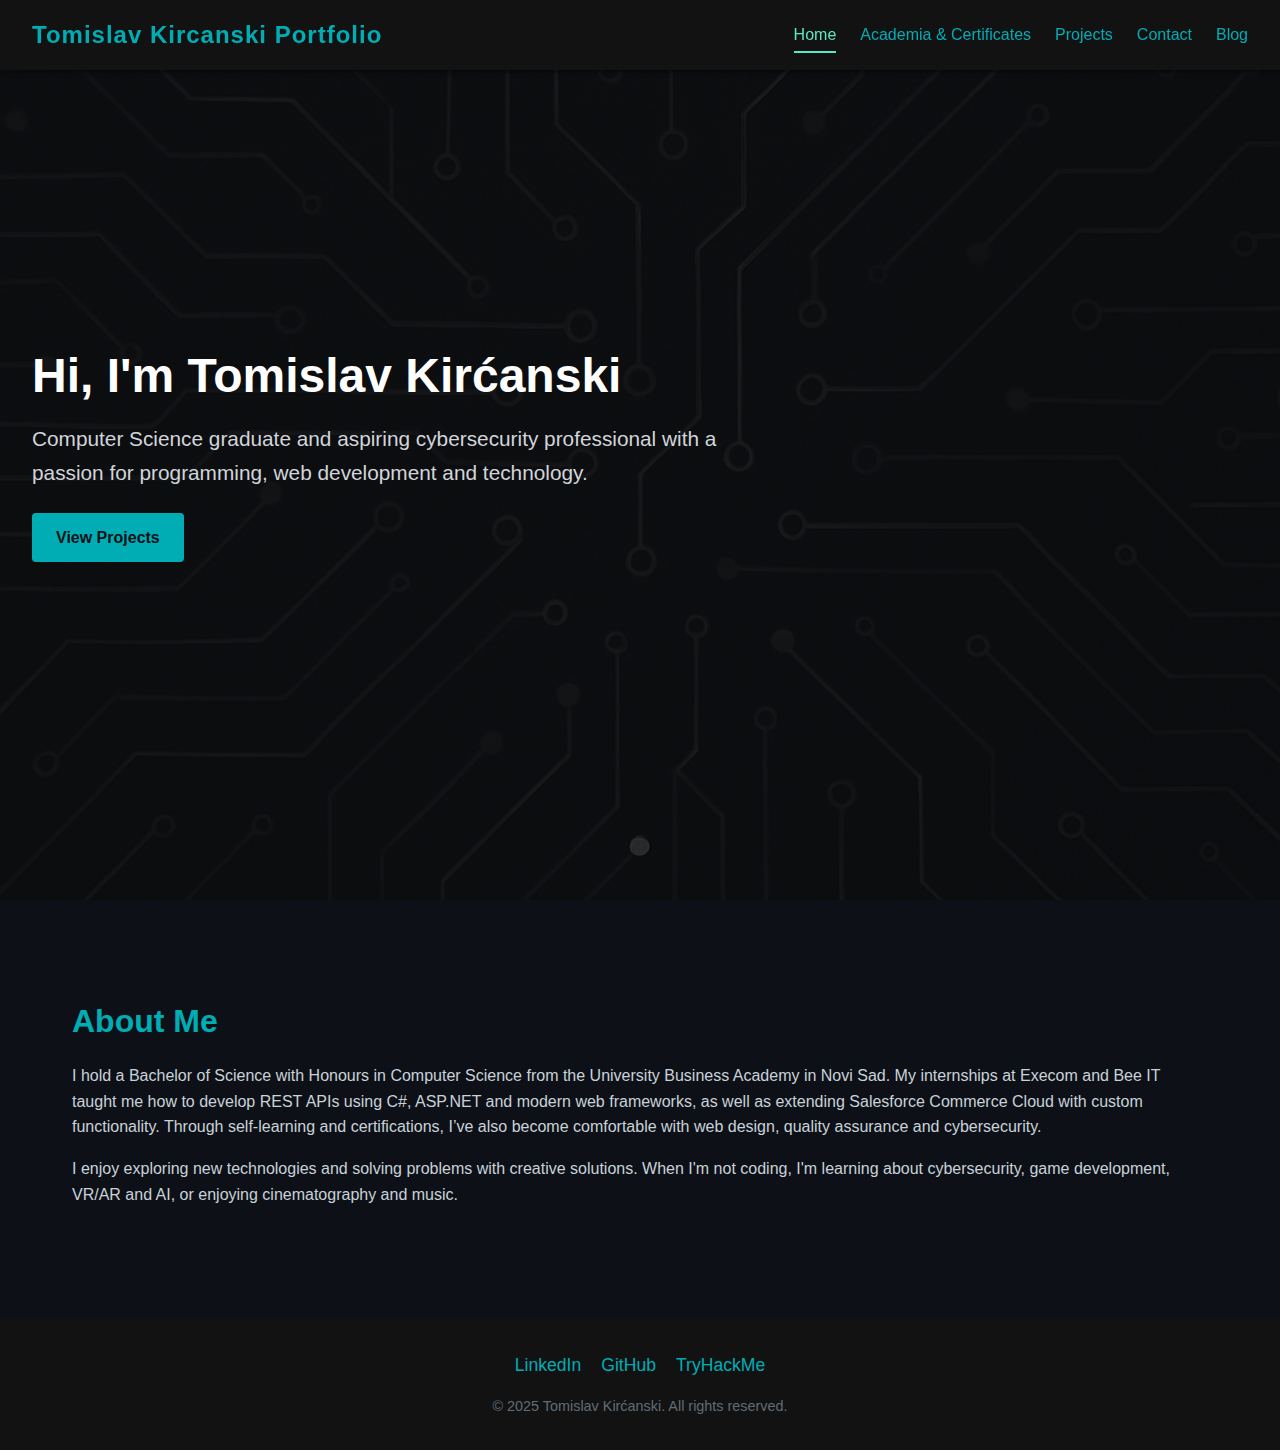
<file: index.html>
<!DOCTYPE html>
<html lang="en">
  <head>
    <meta charset="UTF-8" />
    <meta name="viewport" content="width=device-width, initial-scale=1.0" />
    <title>Tomislav Kirćanski | Portfolio</title>
    <link rel="stylesheet" href="assets/css/style.css" />
  </head>
  <body>
    <header>
      <div class="logo">Tomislav Kircanski Portfolio</div>
      <nav>
        <ul>
          <li><a href="index.html">Home</a></li>
          <li><a href="academia.html">Academia &amp; Certificates</a></li>
          <li><a href="projects.html">Projects</a></li>
          <li><a href="contact.html">Contact</a></li
          <li><a href="https://asdfsdfsd98.github.io/blog" target="_blank" rel="noopener noreferrer">Blog</a></li>
        </ul>
      </nav>
    </header>
    <section class="hero">
      <div class="hero-content">
        <h1>Hi, I'm Tomislav Kirćanski</h1>
        <p>
          Computer Science graduate and aspiring cybersecurity professional with a passion for programming, web
          development and technology.
        </p>
        <a href="projects.html" class="button">View Projects</a>
      </div>
    </section>
    <section class="section">
      <h2>About Me</h2>
      <p>
        I hold a Bachelor of Science with Honours in Computer Science from the University Business Academy in Novi
        Sad. My internships at Execom and Bee IT taught me how to develop REST APIs using C#, ASP.NET and modern web
        frameworks, as well as extending Salesforce Commerce Cloud with custom functionality. Through self‑learning and
        certifications, I’ve also become comfortable with web design, quality assurance and cybersecurity.
      </p>
      <p>
        I enjoy exploring new technologies and solving problems with creative solutions. When I'm not coding, I'm
        learning about cybersecurity, game development, VR/AR and AI, or enjoying cinematography and music.
      </p>
    </section>
    <footer>
      <div class="social-links">
        <a
          href="https://www.linkedin.com/in/tomislav-kir%C4%87anski/"
          target="_blank"
          rel="noopener noreferrer"
          >LinkedIn</a
        >
        <a href="https://github.com/asdfsdfsd98" target="_blank" rel="noopener noreferrer">GitHub</a>
        <a href="https://tryhackme.com/p/asdfsdfsd98" target="_blank" rel="noopener noreferrer"
          >TryHackMe</a
        >
      </div>
      <p>&copy; 2025 Tomislav Kirćanski. All rights reserved.</p>
    </footer>
    <script src="assets/js/script.js"></script>
  </body>
</html>
</file>
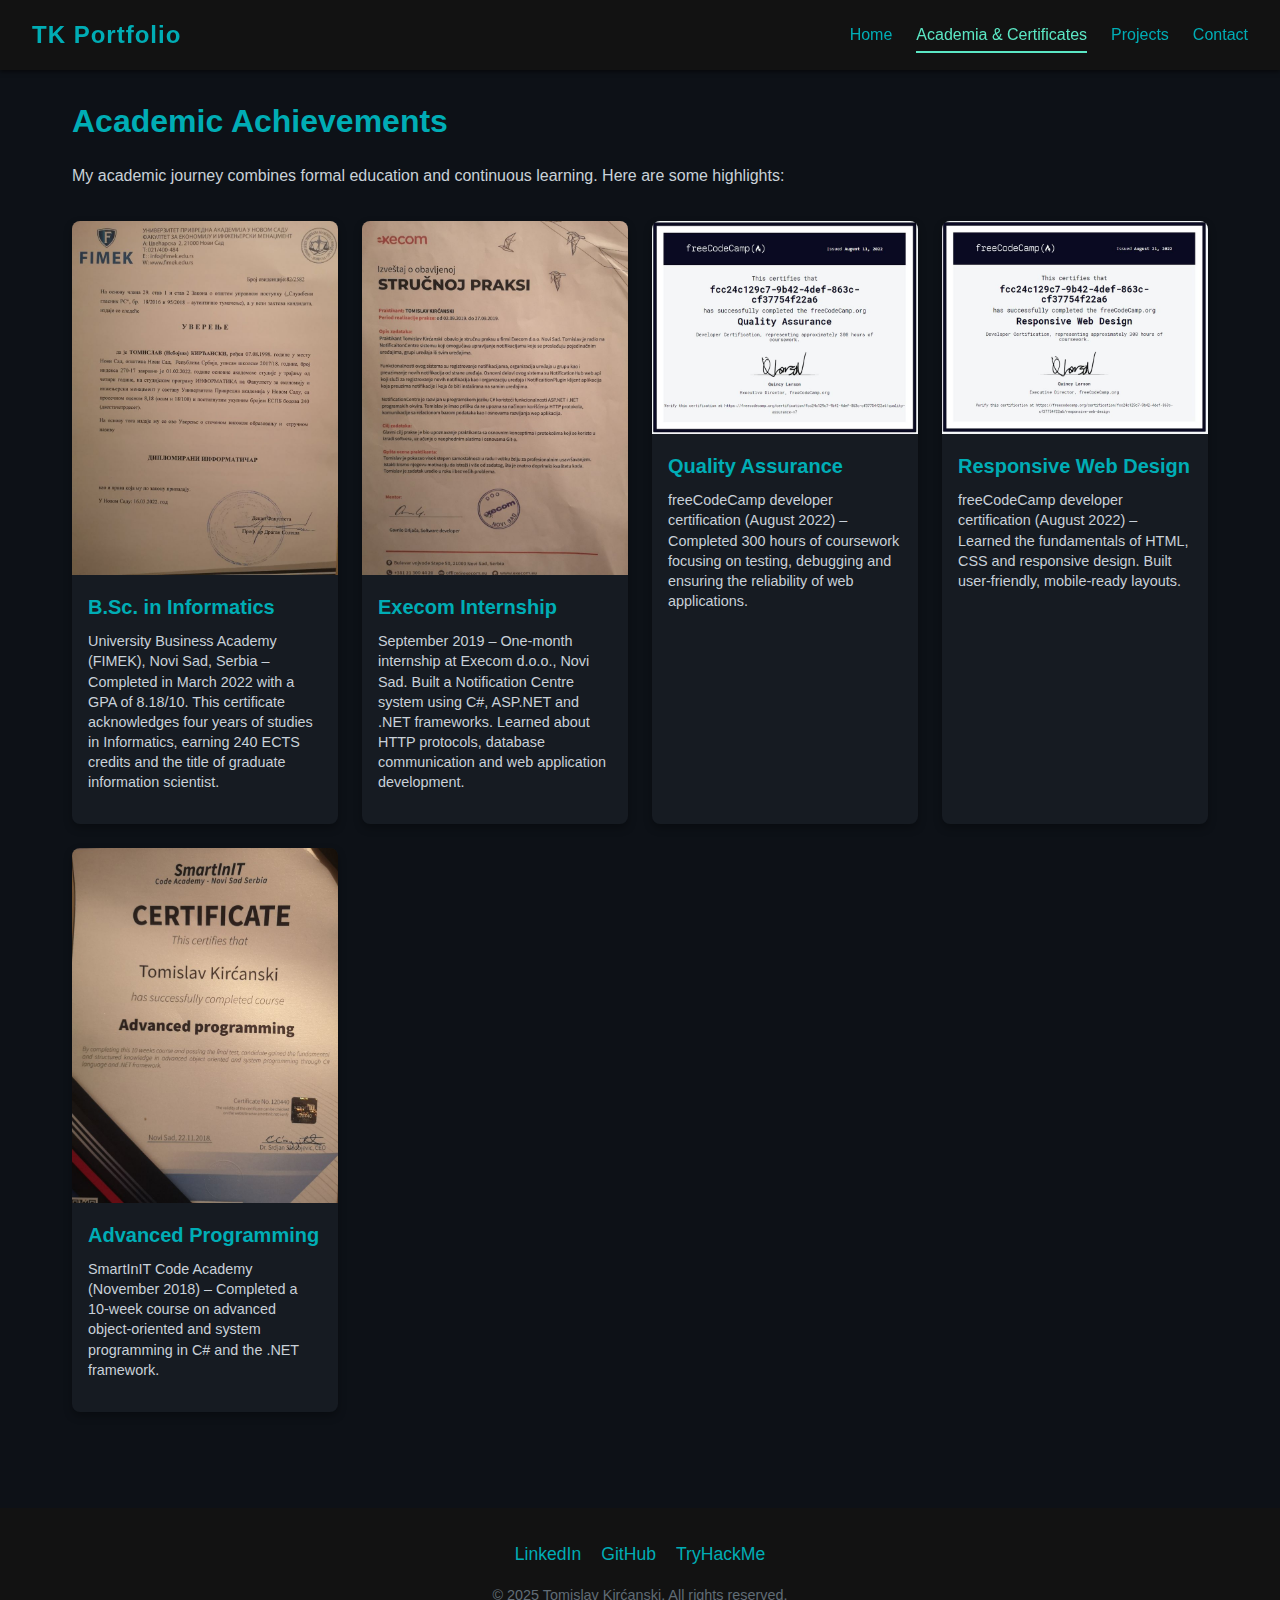
<file: academia.html>
<!DOCTYPE html>
<html lang="en">
  <head>
    <meta charset="UTF-8" />
    <meta name="viewport" content="width=device-width, initial-scale=1.0" />
    <title>Academia &amp; Certificates | Tomislav Kirćanski</title>
    <link rel="stylesheet" href="assets/css/style.css" />
  </head>
  <body>
    <header>
      <div class="logo">TK Portfolio</div>
      <nav>
        <ul>
          <li><a href="index.html">Home</a></li>
          <li><a href="academia.html">Academia &amp; Certificates</a></li>
          <li><a href="projects.html">Projects</a></li>
          <li><a href="contact.html">Contact</a></li>
        </ul>
      </nav>
    </header>
    <section class="section">
      <h2>Academic Achievements</h2>
      <p>
        My academic journey combines formal education and continuous learning. Here are some highlights:
      </p>
      <div class="cards">
        <div class="card">
          <img src="assets/images/bsc_computer_science.jpg" alt="B.Sc. Certificate" />
          <div class="card-body">
            <h3>B.Sc. in Informatics</h3>
            <p>
              University Business Academy (FIMEK), Novi Sad, Serbia – Completed in March 2022 with a GPA of 8.18/10.
              This certificate acknowledges four years of studies in Informatics, earning 240 ECTS credits and the
              title of graduate information scientist.
            </p>
          </div>
        </div>
        <div class="card">
          <img src="assets/images/execom_internship.jpg" alt="Execom Internship" />
          <div class="card-body">
            <h3>Execom Internship</h3>
            <p>
              September 2019 – One‑month internship at Execom d.o.o., Novi Sad. Built a Notification Centre system
              using C#, ASP.NET and .NET frameworks. Learned about HTTP protocols, database communication and web
              application development.
            </p>
          </div>
        </div>
        <div class="card">
          <img src="assets/images/freecodecamp_qa_certificate.jpg" alt="freeCodeCamp Quality Assurance" />
          <div class="card-body">
            <h3>Quality Assurance</h3>
            <p>
              freeCodeCamp developer certification (August 2022) – Completed 300 hours of coursework focusing on
              testing, debugging and ensuring the reliability of web applications.
            </p>
          </div>
        </div>
        <div class="card">
          <img
            src="assets/images/responisve_web_design.jpg"
            alt="freeCodeCamp Responsive Web Design"
          />
          <div class="card-body">
            <h3>Responsive Web Design</h3>
            <p>
              freeCodeCamp developer certification (August 2022) – Learned the fundamentals of HTML, CSS and responsive
              design. Built user‑friendly, mobile‑ready layouts.
            </p>
          </div>
        </div>
        <div class="card">
          <img src="assets/images/smartinit_certificate.jpg" alt="SmartInIT Certificate" />
          <div class="card-body">
            <h3>Advanced Programming</h3>
            <p>
              SmartInIT Code Academy (November 2018) – Completed a 10‑week course on advanced object‑oriented and
              system programming in C# and the .NET framework.
            </p>
          </div>
        </div>
      </div>
    </section>
    <footer>
      <div class="social-links">
        <a
          href="https://www.linkedin.com/in/tomislav-kir%C4%87anski/"
          target="_blank"
          rel="noopener noreferrer"
          >LinkedIn</a
        >
        <a href="https://github.com/" target="_blank" rel="noopener noreferrer">GitHub</a>
        <a href="https://tryhackme.com/p/asdfsdfsd98" target="_blank" rel="noopener noreferrer"
          >TryHackMe</a
        >
      </div>
      <p>&copy; 2025 Tomislav Kirćanski. All rights reserved.</p>
    </footer>
    <script src="assets/js/script.js"></script>
  </body>
</html>
</file>
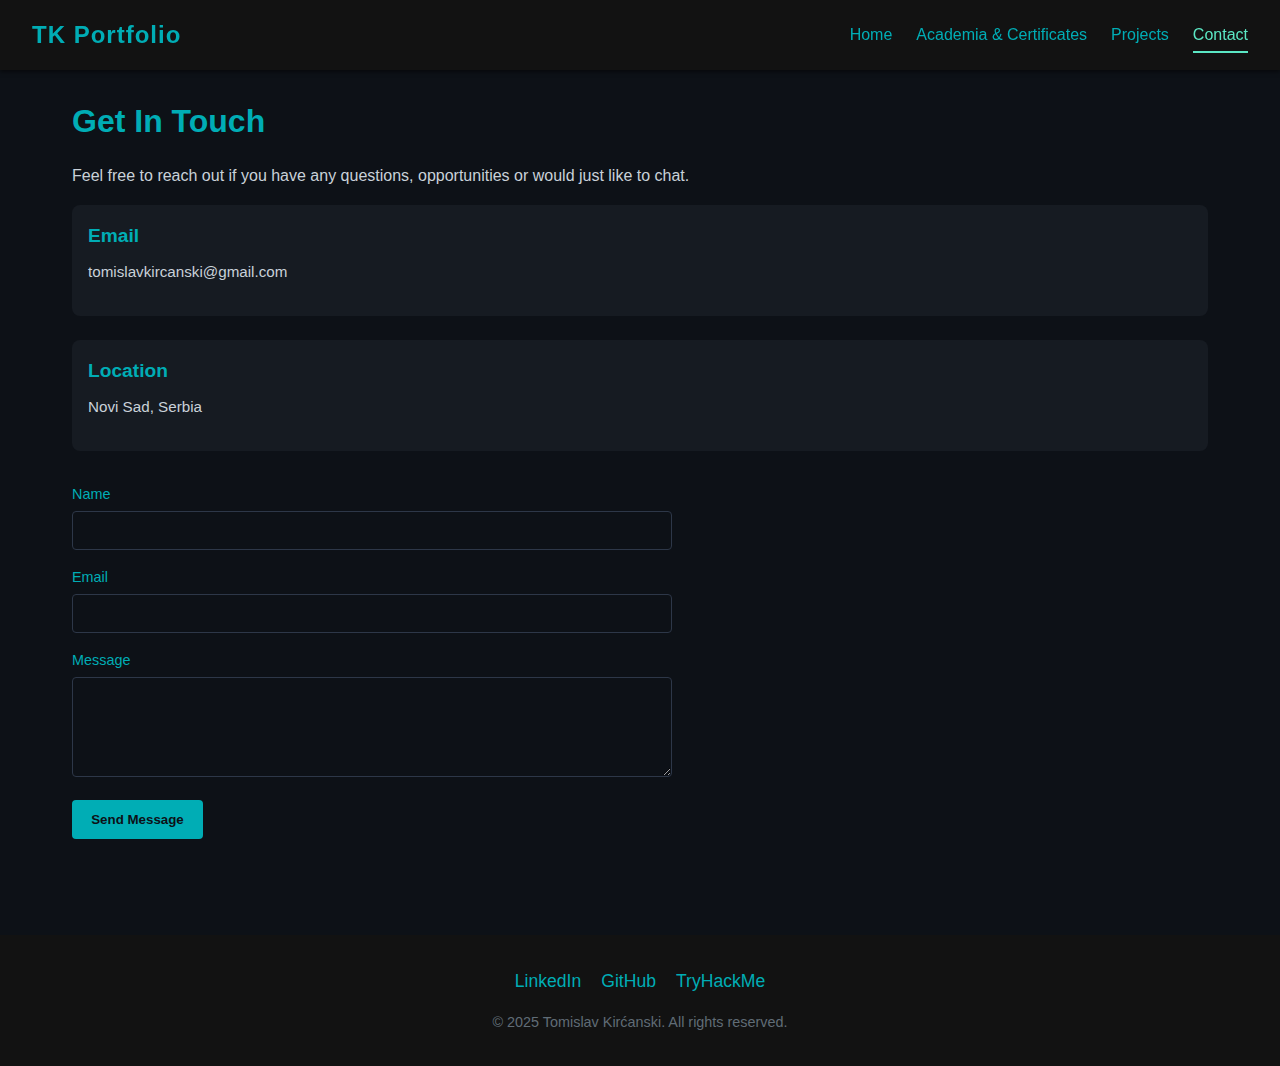
<file: contact.html>
<!DOCTYPE html>
<html lang="en">
  <head>
    <meta charset="UTF-8" />
    <meta name="viewport" content="width=device-width, initial-scale=1.0" />
    <title>Contact | Tomislav Kirćanski</title>
    <link rel="stylesheet" href="assets/css/style.css" />
  </head>
  <body>
    <header>
      <div class="logo">TK Portfolio</div>
      <nav>
        <ul>
          <li><a href="index.html">Home</a></li>
          <li><a href="academia.html">Academia &amp; Certificates</a></li>
          <li><a href="projects.html">Projects</a></li>
          <li><a href="contact.html">Contact</a></li>
        </ul>
      </nav>
    </header>
    <section class="section">
      <h2>Get In Touch</h2>
      <p>Feel free to reach out if you have any questions, opportunities or would just like to chat.</p>
      <div class="contact-container">
        <div class="contact-item">
          <h3>Email</h3>
          <p>
            <a href="mailto:tomislavkircanski@gmail.com" target="_blank"
              >tomislavkircanski@gmail.com</a
            >
          </p>
        </div>
        <div class="contact-item">
          <h3>Location</h3>
          <p>Novi Sad, Serbia</p>
        </div>
      </div>
      <div class="form-container">
        <form action="mailto:tomislavkircanski@gmail.com" method="post" enctype="text/plain">
          <label for="name">Name</label>
          <input type="text" id="name" name="name" required />
          <label for="email">Email</label>
          <input type="email" id="email" name="email" required />
          <label for="message">Message</label>
          <textarea id="message" name="message" rows="5" required></textarea>
          <button type="submit">Send Message</button>
        </form>
      </div>
    </section>
    <footer>
      <div class="social-links">
        <a
          href="https://www.linkedin.com/in/tomislav-kir%C4%87anski/"
          target="_blank"
          rel="noopener noreferrer"
          >LinkedIn</a
        >
        <a href="https://github.com/asdfsdfsd98" target="_blank" rel="noopener noreferrer">GitHub</a>
        <a href="https://tryhackme.com/p/asdfsdfsd98" target="_blank" rel="noopener noreferrer"
          >TryHackMe</a
        >
      </div>
      <p>&copy; 2025 Tomislav Kirćanski. All rights reserved.</p>
    </footer>
    <script src="assets/js/script.js"></script>
  </body>
</html>
</file>
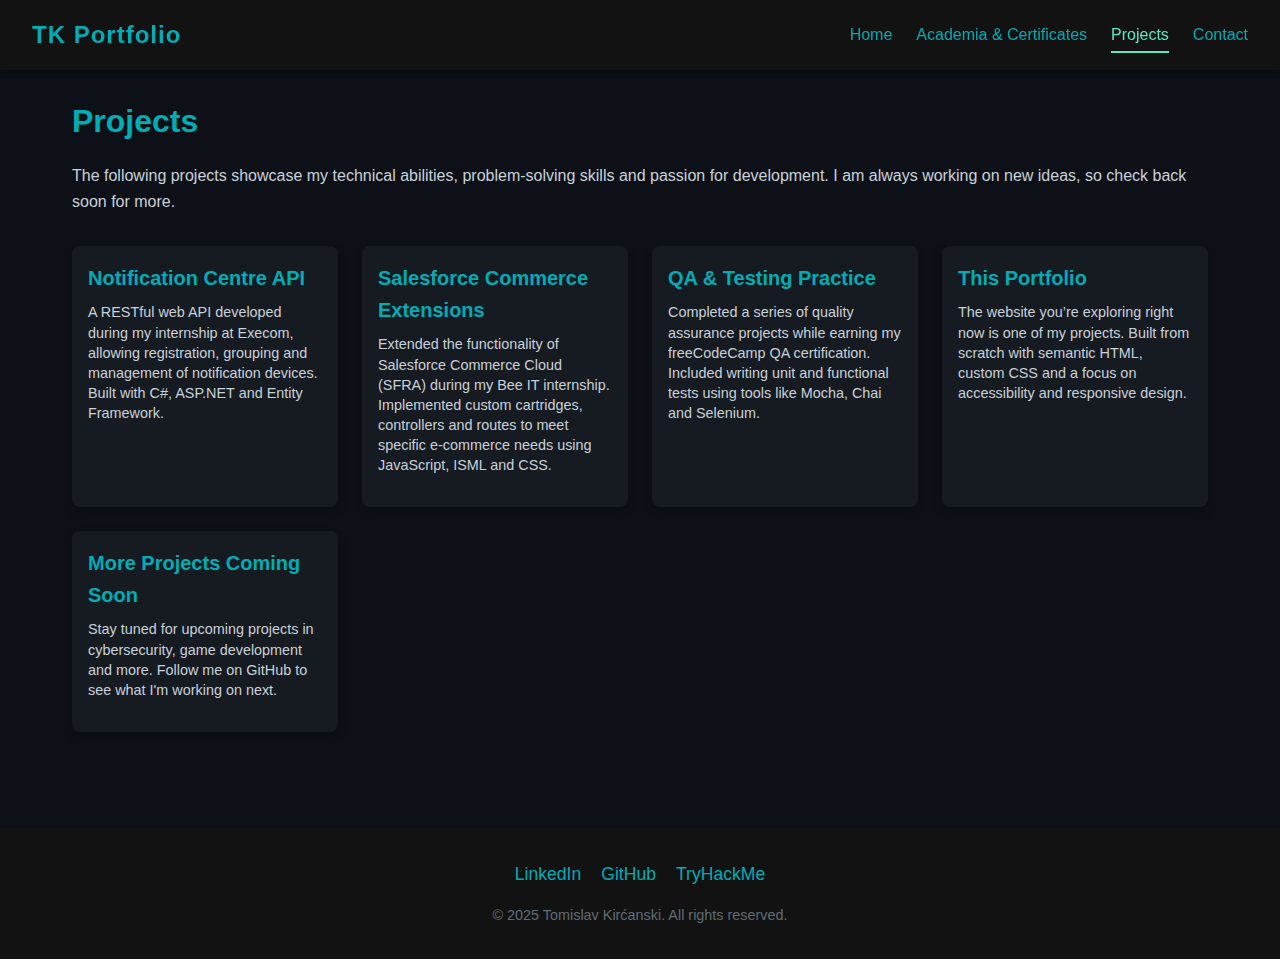
<file: projects.html>
<!DOCTYPE html>
<html lang="en">
  <head>
    <meta charset="UTF-8" />
    <meta name="viewport" content="width=device-width, initial-scale=1.0" />
    <title>Projects | Tomislav Kirćanski</title>
    <link rel="stylesheet" href="assets/css/style.css" />
  </head>
  <body>
    <header>
      <div class="logo">TK Portfolio</div>
      <nav>
        <ul>
          <li><a href="index.html">Home</a></li>
          <li><a href="academia.html">Academia &amp; Certificates</a></li>
          <li><a href="projects.html">Projects</a></li>
          <li><a href="contact.html">Contact</a></li>
        </ul>
      </nav>
    </header>
    <section class="section">
      <h2>Projects</h2>
      <p>
        The following projects showcase my technical abilities, problem‑solving skills and passion for development. I
        am always working on new ideas, so check back soon for more.
      </p>
      <div class="cards">
        <div class="card">
          <div class="card-body">
            <h3>Notification Centre API</h3>
            <p>
              A RESTful web API developed during my internship at Execom, allowing registration, grouping and
              management of notification devices. Built with C#, ASP.NET and Entity Framework.
            </p>
          </div>
        </div>
        <div class="card">
          <div class="card-body">
            <h3>Salesforce Commerce Extensions</h3>
            <p>
              Extended the functionality of Salesforce Commerce Cloud (SFRA) during my Bee IT internship. Implemented
              custom cartridges, controllers and routes to meet specific e‑commerce needs using JavaScript, ISML and
              CSS.
            </p>
          </div>
        </div>
        <div class="card">
          <div class="card-body">
            <h3>QA &amp; Testing Practice</h3>
            <p>
              Completed a series of quality assurance projects while earning my freeCodeCamp QA certification.
              Included writing unit and functional tests using tools like Mocha, Chai and Selenium.
            </p>
          </div>
        </div>
        <div class="card">
          <div class="card-body">
            <h3>This Portfolio</h3>
            <p>
              The website you’re exploring right now is one of my projects. Built from scratch with semantic HTML,
              custom CSS and a focus on accessibility and responsive design.
            </p>
          </div>
        </div>
        <div class="card">
          <div class="card-body">
            <h3>More Projects Coming Soon</h3>
            <p>
              Stay tuned for upcoming projects in cybersecurity, game development and more. Follow me on GitHub to
              see what I'm working on next.
            </p>
          </div>
        </div>
      </div>
    </section>
    <footer>
      <div class="social-links">
        <a
          href="https://www.linkedin.com/in/tomislav-kir%C4%87anski/"
          target="_blank"
          rel="noopener noreferrer"
          >LinkedIn</a
        >
        <a href="https://github.com/asdfsdfsd98" target="_blank" rel="noopener noreferrer">GitHub</a>
        <a href="https://tryhackme.com/p/asdfsdfsd98" target="_blank" rel="noopener noreferrer"
          >TryHackMe</a
        >
      </div>
      <p>&copy; 2025 Tomislav Kirćanski. All rights reserved.</p>
    </footer>
    <script src="assets/js/script.js"></script>
  </body>
</html>
</file>
<file: assets/css/style.css>
/* Global Styles */
* {
  margin: 0;
  padding: 0;
  box-sizing: border-box;
}

body {
  font-family: Arial, Helvetica, sans-serif;
  background-color: #0D1117;
  color: #E5E5E5;
  line-height: 1.6;
  scroll-behavior: smooth;
}

a {
  color: #00ADB5;
  text-decoration: none;
  transition: color 0.3s ease;
}

a:hover {
  color: #5BE7C4;
}

/* Header */
header {
  background-color: #121212;
  padding: 1rem 2rem;
  position: fixed;
  width: 100%;
  top: 0;
  left: 0;
  z-index: 1000;
  display: flex;
  justify-content: space-between;
  align-items: center;
  box-shadow: 0 2px 4px rgba(0, 0, 0, 0.5);
}

header .logo {
  font-size: 1.5rem;
  font-weight: bold;
  color: #00ADB5;
  letter-spacing: 1px;
}

header nav ul {
  list-style: none;
  display: flex;
  gap: 1.5rem;
}

header nav ul li a {
  font-size: 1rem;
  padding: 0.5rem 0;
  border-bottom: 2px solid transparent;
}

header nav ul li a.active {
  color: #5BE7C4;
  border-bottom: 2px solid #5BE7C4;
}

/* Section */
.section {
  padding: 6rem 2rem 3rem;
  max-width: 1200px;
  margin: 0 auto;
}

.section h2 {
  font-size: 2rem;
  margin-bottom: 1rem;
  color: #00ADB5;
}

.section p {
  margin-bottom: 1rem;
  color: #C9D1D9;
}

/* Hero Section */
.hero {
  display: flex;
  flex-direction: column;
  align-items: flex-start;
  justify-content: center;
  min-height: 100vh;
  background: url('../images/hero_background.png') center/cover no-repeat;
  position: relative;
  padding: 0 2rem;
}

.hero::before {
  content: '';
  position: absolute;
  top: 0;
  left: 0;
  right: 0;
  bottom: 0;
  background-color: rgba(0, 0, 0, 0.5);
}

.hero-content {
  position: relative;
  z-index: 1;
  max-width: 700px;
}

.hero h1 {
  font-size: 3rem;
  margin-bottom: 0.5rem;
  color: #FFFFFF;
}

.hero p {
  font-size: 1.3rem;
  color: #D1D5DB;
  margin-bottom: 1.5rem;
}

.button {
  display: inline-block;
  background-color: #00ADB5;
  color: #0D1117;
  padding: 0.75rem 1.5rem;
  border-radius: 4px;
  font-weight: bold;
  transition: background 0.3s ease;
}

.button:hover {
  background-color: #5BE7C4;
}

/* Cards */
.cards {
  display: grid;
  grid-template-columns: repeat(auto-fit, minmax(250px, 1fr));
  gap: 1.5rem;
  margin-top: 2rem;
}

.card {
  background-color: #161B22;
  border-radius: 8px;
  overflow: hidden;
  box-shadow: 0 4px 8px rgba(0, 0, 0, 0.3);
  transition: transform 0.3s ease;
}

.card:hover {
  transform: translateY(-5px);
}

.card img {
  width: 100%;
  display: block;
}

.card-body {
  padding: 1rem;
}

.card-body h3 {
  font-size: 1.25rem;
  margin-bottom: 0.5rem;
  color: #00ADB5;
}

.card-body p {
  font-size: 0.9rem;
  color: #C9D1D9;
  line-height: 1.4;
}

/* Contact */
.contact-container {
  display: flex;
  flex-direction: column;
  gap: 1.5rem;
}

.contact-item {
  background-color: #161B22;
  padding: 1rem;
  border-radius: 8px;
}

.contact-item h3 {
  color: #00ADB5;
  margin-bottom: 0.5rem;
  font-size: 1.2rem;
}

.contact-item p,
.contact-item a {
  color: #C9D1D9;
  font-size: 0.95rem;
}

.contact-item a:hover {
  color: #5BE7C4;
}

.form-container {
  max-width: 600px;
  margin-top: 2rem;
}

form label {
  display: block;
  margin-bottom: 0.3rem;
  color: #00ADB5;
  font-size: 0.9rem;
}

form input,
form textarea {
  width: 100%;
  padding: 0.7rem;
  margin-bottom: 1rem;
  border: 1px solid #2D3748;
  border-radius: 4px;
  background-color: #0D1117;
  color: #E5E5E5;
}

form button {
  background-color: #00ADB5;
  color: #0D1117;
  padding: 0.75rem 1.2rem;
  border: none;
  border-radius: 4px;
  font-weight: bold;
  cursor: pointer;
  transition: background 0.3s ease;
}

form button:hover {
  background-color: #5BE7C4;
}

/* Footer */
footer {
  background-color: #121212;
  padding: 2rem;
  text-align: center;
  font-size: 0.9rem;
  color: #606C76;
  margin-top: 3rem;
}

.social-links {
  margin-bottom: 1rem;
}

.social-links a {
  margin: 0 0.5rem;
  color: #00ADB5;
  font-size: 1.1rem;
}

.social-links a:hover {
  color: #5BE7C4;
}

/* Responsive Adjustments */
@media (max-width: 768px) {
  header nav ul {
    gap: 1rem;
  }
  .hero h1 {
    font-size: 2.5rem;
  }
  .hero p {
    font-size: 1.1rem;
  }
  .section {
    padding: 6rem 1rem 3rem;
  }
}
</file>
